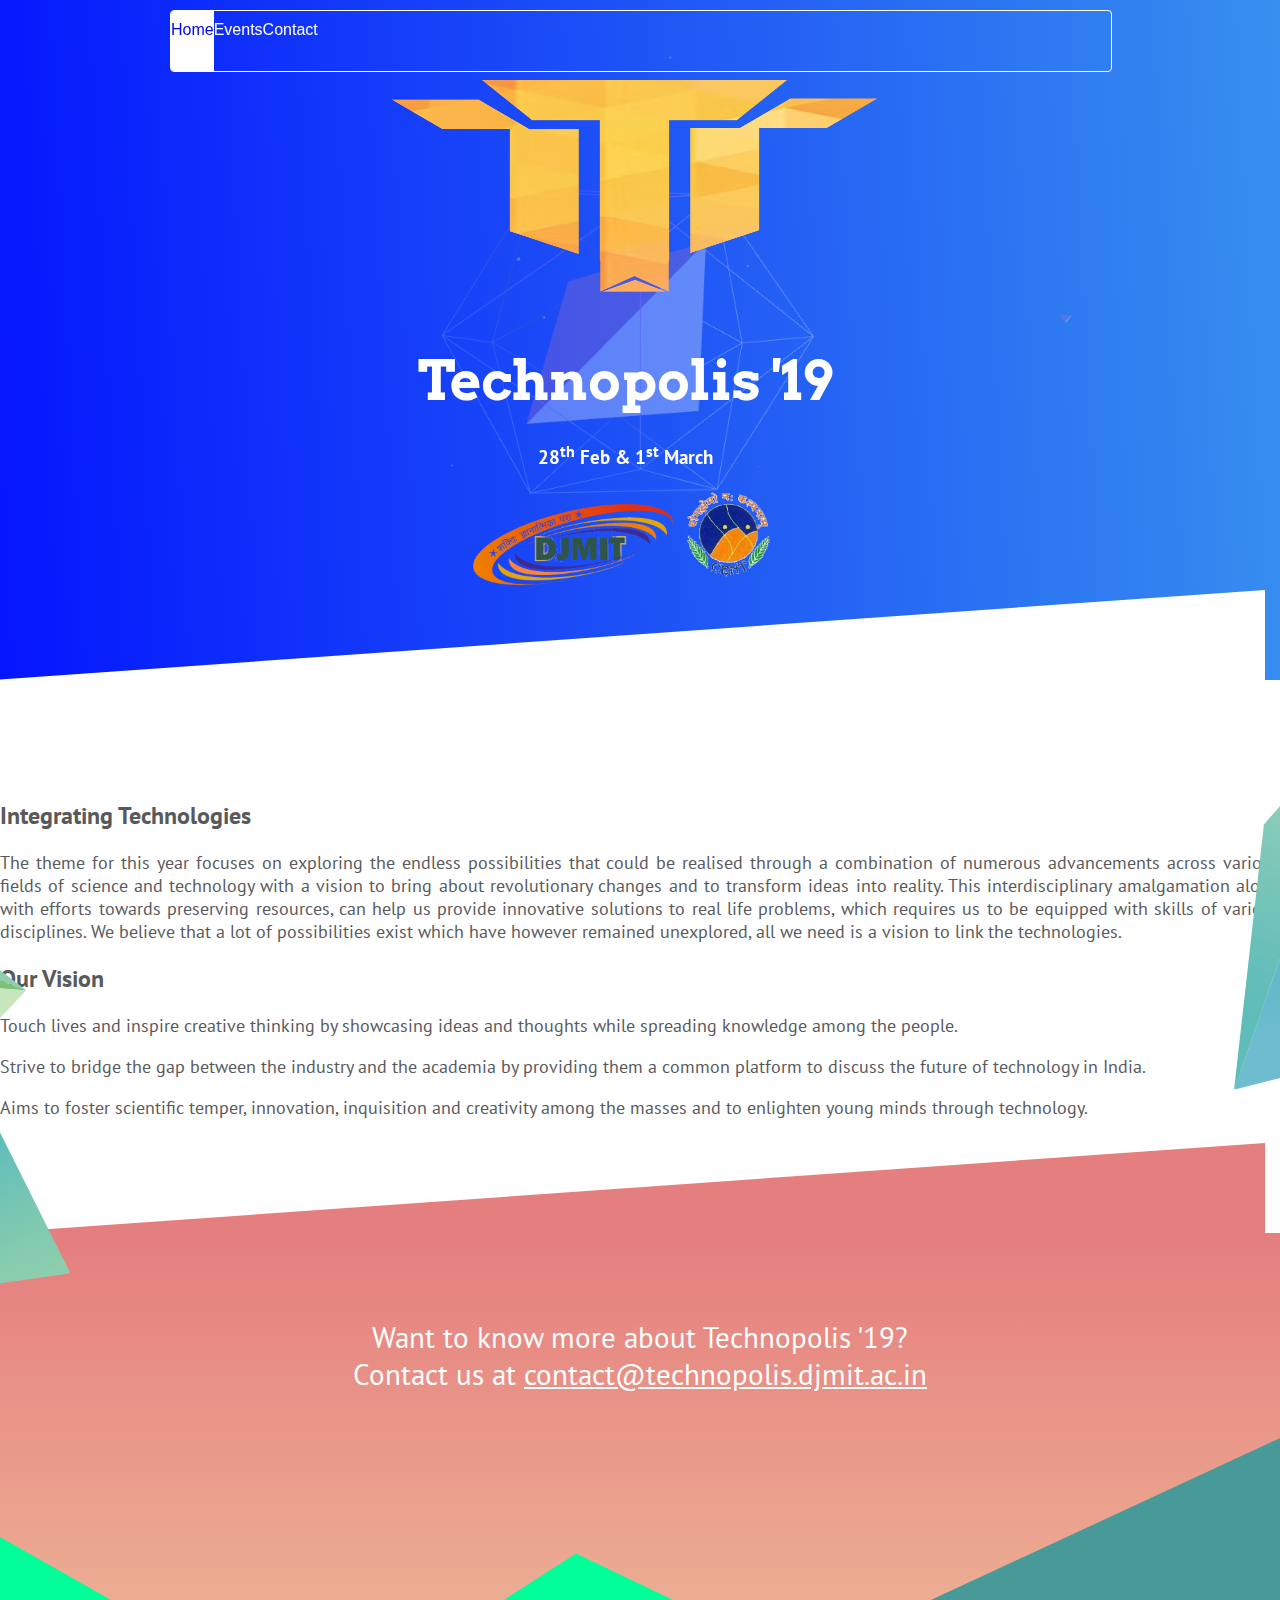
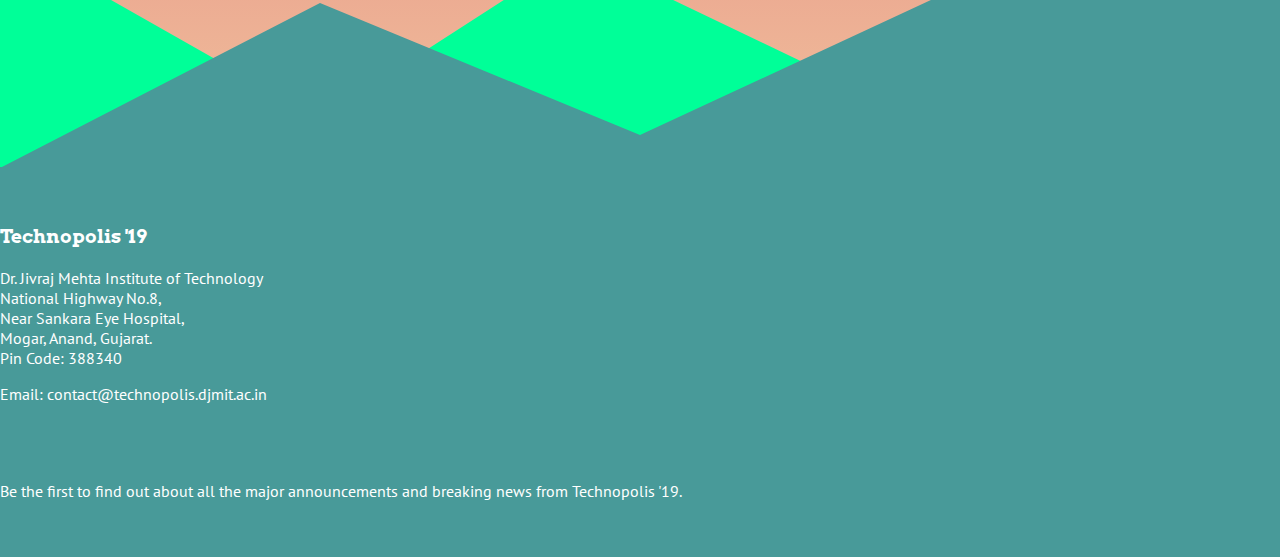
<file: index.html>
<html>
<head>
    <meta charset="UTF-8">
    <meta name="viewport" content="width=device-width,initial-scale=1.0,minimum-scale=1.0,maximum-scale=1.0">

    <meta name="author" content="Saurabh Panja">

    <!--SEO-->
    <meta name="description" value="TECHNOPOLIS'19 is a kick start to uplift the technical environment in the journey of DJMIT; an annual technical fiesta of the institute.">
    <meta property="og:title" content="Technopolis 2018 | Dr. Jivraj Mehta Institute of Technology">
    <meta property="og:description" content="TECHNOPOLIS'19 is a kick start to uplift the technical environment in the journey of DJMIT; an annual technical fiesta of the institute.">
    <meta property="og:type" content="website" />
    <meta property="og:url" content="https://affectionate-jang-11d088.netlify.com/" />
    <meta property="og:image" content="https://affectionate-jang-11d088.netlify.com/logo.png" />

    <title>Technopolis '19</title>
    <link href="https://fonts.googleapis.com/css?family=Arvo" rel="stylesheet">
    <link rel="stylesheet" href="https://stackpath.bootstrapcdn.com/bootstrap/4.1.0/css/bootstrap.min.css"
          integrity="sha384-9gVQ4dYFwwWSjIDZnLEWnxCjeSWFphJiwGPXr1jddIhOegiu1FwO5qRGvFXOdJZ4" crossorigin="anonymous">
    <link rel="stylesheet" href="https://use.fontawesome.com/releases/v5.0.12/css/all.css"
          integrity="sha384-G0fIWCsCzJIMAVNQPfjH08cyYaUtMwjJwqiRKxxE/rx96Uroj1BtIQ6MLJuheaO9" crossorigin="anonymous">
    <link href="https://fonts.googleapis.com/css?family=PT+Sans|Francois+One|Heebo:900|Muli|Open+Sans:600"
          rel="stylesheet">
    <link href="https://fonts.googleapis.com/css?family=Arvo|Orbitron|Share+Tech+Mono" rel="stylesheet">
    <link rel="stylesheet" href="css/owl.carousel.min.css">
    <link rel="stylesheet" href="css/owl.theme.default.min.css">
    <link href="style.css" type="text/css" rel="stylesheet">
     <link rel="icon" type="image/png" sizes="32x32" href="/img/t-logo.png">

<script>
  window.dataLayer = window.dataLayer || [];
  function gtag(){dataLayer.push(arguments);}
  gtag('js', new Date());

  gtag('config', 'UA-121783734-1');
</script>
    <style>
        @media screen and (min-width:961px) {
            .mobvisible {
                display: none;
            }
        }
    </style>
</head>
<body>
<div class="site-container">
    <div class="graphic-wrapper left-graphic-wrapper">
        <div class="left-graphic graphic" id="lg"></div>
    </div>
    <div class="graphic-wrapper right-graphic-wrapper">
        <div class="right-graphic graphic" id="rg"></div>
    </div>
    <div class="wrapper" id="navwrap">
        <div class="aml"><a href="/" class="text-white">Technopolis '19</a></div>
        <a href="javascript:void(0);" class="icon text-white" onclick="spawnLinks()" style="padding-top: 8px;">&#9776;</a>
        <nav>
            <ul class="navb" id="navb">
                <li class="active col" style="min-height: 40px"><a href="/"> Home</a></li>
                <li class="col" style="min-height: 40px"><a href="/events.html"> Events</a></li>
                <li class="col" style="min-height: 40px"><a href="/contact.html"> Contact</a></li>
            </ul>
        </nav>
    </div>
    <div class="content">
        <div class="site-header" style="position: relative; width: 100%">
            <div id="header-featured-image-main">
                <div class="container-fluid">
                    <div class="header-content-wrapper">
                        <div class="backgrounds" id="bg" style="float: left">
                            <div id="canvas__three" class="hideOnLoad" style="opacity: 0.3;"></div>
                        </div>
                        <div class="header-content-inner">
                            <div class="container">
                                <div class="row justify-content-md-center">
                                    <div class="text-white col-sm-12 col-md-10 col-xl-9">
                                        <img src="img/Logo1.png" width=100% height=250>
                                        <h1 style="padding-bottom: 0; font-family: 'Arvo',serif;">Technopolis '19</h1>
                                        <h3 style="padding-bottom: 0">28<sup>th</sup> Feb & 1<sup>st</sup> March</h3>
                                        <img src="/img/djmitLogo.png" alt="DJMIT LOGO" width="200">
                                        <img src="/img/cent.gif" alt="CENT Logo" width="100">
                                    </div>
                                </div>
                            </div>
                        </div>
                    </div>

                </div>

            </div>

        </div>
        <div class="container-fluid" id="pg-content" style="position: relative;background: #fff">
            <svg xmlns="http://www.w3.org/2000/svg" viewBox="0 0 100 100" class="svg-section-top white-svg"
                 preserveAspectRatio="none" style="z-index: 1">
                <polygon points="0,100 100,0 100,100"></polygon>
            </svg>
            <div class="container" style="padding-bottom: 6em">
                <div class="row content-added">

                    <div class="col-lg-6 text-center ">
                        <h2><a style="color: inherit; text-decoration: none;cursor: default" href="tktktkq/vsknhgvdfbknaefdfknadgk/titanic.jpg.png">
                                Integrating Technologies</a>
                        </h2>
                        <p style="text-align: justify">
                            The theme for this year focuses on exploring the endless possibilities that could be
                            realised
                            through a combination of numerous advancements across various fields of science and
                            technology
                            with a vision to bring about revolutionary changes and to transform ideas into reality. This
                            interdisciplinary amalgamation along with efforts towards preserving resources, can help us
                            provide innovative solutions to real life problems, which requires us to be equipped with
                            skills
                            of various disciplines. We believe that a lot of possibilities exist which have however
                            remained
                            unexplored, all we need is a vision to link the technologies.
                        </p>
                    </div>
                    <div class="col-lg-6 col-md-offset-2 text-center">
                        <h2>
                            Our Vision
                        </h2>
                        <ul style="padding-left: 0">
                            <li>
                                <p style="text-align: justify">
                                    Touch lives and inspire creative thinking by showcasing ideas and thoughts while
                                    spreading knowledge among the people.
                                </p>
                            </li>
                            <li>
                                <p style="text-align: justify">
                                    Strive to bridge the gap between the industry and the academia by providing them a
                                    common platform to discuss the future of technology in India.
                                </p>
                            </li>
                            <li>
                                <p style="text-align: justify">
                                    Aims to foster scientific temper, innovation, inquisition and creativity among the
                                    masses and to enlighten young minds through technology.
                                </p>
                            </li>
                        </ul>
                    </div>
                </div>
            </div>
        </div>

        <div class="container-fluid content-section-wrapper"
             style="position: relative;background: linear-gradient(to bottom, #e57e7e 0%, #f0c39d 100%);">
            <svg xmlns="http://www.w3.org/2000/svg" viewBox="0 0 100 100" class="svg-section-top orange-svg"
                 preserveAspectRatio="none">
                <polygon points="0,100 100,0 100,100"></polygon>
            </svg>
            <div class="content-section-inner">
                <center>
                    <h1 class="display-2"><i class="text-white fab fa-connectdevelop"></i></h1>
                </center>
                <center>
                    <p class="text-white" style="font-size:1.8em">
                        Want to know more about Technopolis '19?<br> Contact us at <a
                                href="mailto:contact@technopolis.djmit.ac.in" class="text-white"> contact@technopolis.djmit.ac.in</a>
                    </p>
                </center>
            </div>
        </div>
        <footer class="site-footer">
            <section id="footer-section">
                <svg xmlns="http://www.w3.org/2000/svg" viewBox="0 0 100 100" class="svg-section-foot foot-svg-2"
                     preserveAspectRatio="none">
                    <polygon points="0,100 0,30 25,85 45,35 80,100"></polygon>
                </svg>
                <svg xmlns="http://www.w3.org/2000/svg" viewBox="0 0 100 100" class="svg-section-foot foot-svg-1"
                     preserveAspectRatio="none">
                    <polygon points="0,100 25,50 50,90 100,0 100,100"></polygon>
                </svg>
                <div class="container">
                    <div class="row justify-content-md-center">
                        <div class="col-md-10">
                            <div class="row">
                                <div class="col-lg-8 order-1 order-lg-0 text-white">
                                    <div class="row justify-content-md-center justify-content-lg-start">
                                        <div class="col-md-6 col-lg-8">
                                            <h3 class="text-center"
                                                style="font-family: 'Arvo', serif; font-weight: 700;">
                                                Technopolis '19</h3>
                                            <div class="info mx-auto justify-content-md-center">
                                                <div class="container text-center">
                                                    <p>
                                                        Dr. Jivraj Mehta Institute of Technology
                                                        <br>
                                                        National Highway No.8,
                                                        <br>
                                                        Near Sankara Eye Hospital,
                                                        <br>
                                                        Mogar, Anand, Gujarat.
                                                        <br>
                                                        <bold>Pin Code: 388340</bold>
                                                    </p>
                                                    <p>
                                                        <i class="fas fa-envelope"></i> Email: contact@technopolis.djmit.ac.in
                                                    </p>
                                                </div>
                                            </div>
                                        </div>
                                    </div>
                                </div>
                                <div class="col-lg-4 order-0 order-lg-1">
                                    <div class="row">
                                        <div class="col-12 order-1 order-lg-0 ">
                                            <ul class="social-media">
                                                <li>
                                                    <a href="https://www.facebook.com/DjmitTechnopolis/" target="_blank">
                                                        <i class="fab fa-facebook-f"></i>
                                                    </a>
                                                </li>
                                                <li>
                                                    <a href="/">
                                                        <i class="fab fa-twitter"></i>
                                                    </a>
                                                </li>
                                                <li>
                                                    <a href="/">
                                                        <i class="fab fa-linkedin-in"></i>
                                                    </a>
                                                </li>
                                                <li>
                                                    <a href="https://www.instagram.com/djmittechnopolis" target="_blank">
                                                        <i class="fab fa-instagram"></i>
                                                    </a>
                                                </li>
                                            </ul>
                                        </div>
                                        <div class="col-12 order-0 order-lg-1 ">
                                            <div class="newsletter">
                                                <!-- <h4>SUBSCRIBE FOR UPDATES</h4> -->
                                                <p>Be the first to find out about all the major announcements and
                                                    breaking
                                                    news from Technopolis '19.</p>
                                            </div>
                                        </div>
                                    </div>
                                </div>
                            </div>
                        </div>
                    </div>
                </div>
            </section>
        </footer>
    </div>
</div>
<script src="https://ajax.googleapis.com/ajax/libs/jquery/3.3.1/jquery.min.js"></script>
<script src="https://cdnjs.cloudflare.com/ajax/libs/popper.js/1.14.0/umd/popper.min.js"
        integrity="sha384-cs/chFZiN24E4KMATLdqdvsezGxaGsi4hLGOzlXwp5UZB1LY//20VyM2taTB4QvJ"
        crossorigin="anonymous"></script>
<script src="https://stackpath.bootstrapcdn.com/bootstrap/4.1.0/js/bootstrap.min.js"
        integrity="sha384-uefMccjFJAIv6A+rW+L4AHf99KvxDjWSu1z9VI8SKNVmz4sk7buKt/6v9KI65qnm"
        crossorigin="anonymous"></script>
<script src="scripts.js"></script>
<script src="vendors.js"></script>
<script src="js/owl.carousel.min.js"></script>
<script>
    $(document).ready(function () {
        // Transition effect for navbar
        $(window).scroll(function () {
            $('.owl-carousel').owlCarousel({
                loop: true,
                smartSpeed: 450,
                navText: ["<div class=\"arrow-left\"><i class=\"arrow left\"></i></div>", "<div class=\"arrow-right\"><i class=\"arrow right\"></i></div>"],
                responsiveClass: true,
                responsive: {
                    0: {
                        items: 1,
                        margin: 50,
                        nav: true,
                        dots: false,
                    },
                    768: {
                        items: 2,
                        margin: 10,
                        nav: true,
                        dots: false,
                    },
                    1000: {
                        items: 3,
                        margin: 25,
                        nav: true,
                        dots: false,
                    }
                }
            });
        });
    });
</script>
<script async src="https://platform.twitter.com/widgets.js" charset="utf-8"></script>
<script async src="essentials.js"></script>
</body>
</html>
</file>
<file: style.css>
html, body {
    width: 100%;
    margin: 0;
    font-family: 'PT Sans', sans-serif;
    color: #58595b;
}

.site-container {
    overflow-x: hidden;
    position: relative;
}

#bgholder {
    background: linear-gradient(87deg, #000cff, #66ffe1, #0044ff);
    background-size: 400% 400%;
    width: 100%;
    height: 100vh;
    -webkit-animation: bganimation 12s ease infinite;
    -moz-animation: bganimation 12s ease infinite;
    -o-animation: bganimation 12s ease infinite;
    animation: bganimation 12s ease infinite;
}

@-webkit-keyframes bganimation {
    0% {
        background-position: 0 53%
    }
    50% {
        background-position: 100% 48%
    }
    100% {
        background-position: 0 53%
    }
}

@-moz-keyframes bganimation {
    0% {
        background-position: 0 53%
    }
    50% {
        background-position: 100% 48%
    }
    100% {
        background-position: 0 53%
    }
}

@-o-keyframes bganimation {
    0% {
        background-position: 0 53%
    }
    50% {
        background-position: 100% 48%
    }
    100% {
        background-position: 0 53%
    }
}

@keyframes bganimation {
    0% {
        background-position: 0 53%
    }
    50% {
        background-position: 100% 48%
    }
    100% {
        background-position: 0 53%
    }
}

.content {
    padding-top: 0;
}

svg.svg-section-top {
    background-color: transparent;
    position: absolute;
    top: -7vw;
    bottom: 0;
    width: 100%;
    height: calc(7vw + 1px);
    margin-left: -15px;
    margin-right: -15px;
}

.wrapper {
    position: fixed;
    width: 940px;
    margin-top: 10px;
    left: 50%;
    margin-left: -470px;
    z-index: 1000;
}

nav {
    width: 100%;
    background-color: transparent;
}

nav ul li {
    /*display: inline-block;
    list-style: none;
    width: 150px;*/
    text-align: center;
    font-family: Helvetica, sans-serif;
    /*border: 1px dashed rgba(255, 255, 255, 0);*/
    color: #fff;
    padding: 10px 0 10px 0;
    /*margin: -1px -5px -1px -1px;*/
    cursor: pointer;
    transition: all .2s;
}

nav ul li:hover {
    background: rgba(255, 255, 255, .1);
}

nav ul {
    border: 1px solid #fff;
    border-radius: 4px;
    position: absolute;
    width: 100%;
    padding: 0;
    z-index: 100;
    background: rgba(0, 0, 0, 0);
    overflow: hidden;
    display: flex;
    float: right;
    flex-direction: row;
    text-decoration: none;
    list-style-type: none;
    margin: 0;
    transition: background-color 1s ease 0s, border-bottom-color 1s ease 0s, border-top-color 1s ease 0s, border-left-color 1s ease 0s, border-right-color 1s ease 0s;
}

.wrapper div {
    display: none;
}

.wrapper ul li a {
    text-decoration: none;
    color: white;
}

.wrapper a.icon {
    display: none;
}

@media screen and (max-width: 960px) {
    .wrapper {
        position: fixed;
        left: 0;
        padding-bottom: 10px;
        overflow: hidden;
        margin: 5px;
        border-radius: 6px;
        width: calc(100% - 10px);
        background: rgba(0, 0, 0, 0.1);
        transition: background-color 0.6s ease;
    }

    nav ul {
        border: none;
        border-radius: 0;
        position: relative;
        width: 100%;
        padding: 0;
        z-index: 100;
        background: rgba(0, 0, 0, 0);
        overflow: hidden;
        display: flex;
        float: right;
        flex-direction: column;
        text-decoration: none;
        list-style-type: none;
        margin: 0;
        max-height: 0;
        transition: max-height 0.6s ease-out;
    }

    nav ul li {
        text-align: center;
        font-family: Helvetica, sans-serif;
        color: #fff;
        font-size: 20px;
        cursor: pointer;
        transition: all .2s;
        float: none;
        width: 100%;
        display: flex;
        padding: 0;
        align-content: center;
    }

    nav ul.uncollapsed {
        max-height: 450px;
    }

    .wrapper div {
        display: inline-block;
        padding-top: 8px;
        padding-left: 20px;
        font-family: Arvo, serif;
        font-size: calc(1.2em) !important;
        margin-top: 0;
    }

    .wrapper.uncollapsed {
        background-color: rgba(0, 0, 0, 0.5);
    }

    .wrapper a.icon {
        float: right;
        padding-right: 20px;
        display: inline-block;
    }

    .wrapper.solid {
        background-color: #000;
        transition: background-color 1s ease 0s, border-bottom-color 1s ease 0s, border-top-color 1s ease 0s, border-left-color 1s ease 0s, border-right-color 1s ease 0s;
        border-color: #000000;
    }
}

.navb.solid {
    background-color: #000;
    transition: background-color 1s ease 0s, border-bottom-color 1s ease 0s, border-top-color 1s ease 0s, border-left-color 1s ease 0s, border-right-color 1s ease 0s, max-height 0.6s ease-out;
    border-color: #000000;
}

.active {
    background: rgba(255, 255, 255, 1);
    color: #0000ff;
}

.wrapper ul li a {
    margin: auto;
}

.wrapper ul li.active a {
    color: #0000ff;
}

.voilet-svg {
    fill: #b465da;
}

.darkblue-svg {
    fill: #2577b0;
}

.backgrounds {
    position: absolute;
    z-index: 0;
    max-width: 100%;
    height: 100vh;
    transition: height 0.66s ease-out;
}

.heading {
    /*
        float:right;
        margin-top: 20%;
        margin-right: 20%;
    */
    font-size: 4em;
    /*    margin-left: 45%;*/
    font-family: 'Arvo', serif;
}

.aml-theme {
    font-size: 2.6em;
}

.mascot {
    width: 80%;
    max-width: 260px;
}

@media screen and (min-width: 601px) and (max-width: 991px) {
    .mascot {
        width: 40%;
    }
}

@media screen and (max-width: 600px) {
    .heading {
        font-size: 3em;
    }

    .mascot {
        width: 45%;
    }

    .aml-theme {
        font-size: 2em;
    }
}

.overlay {
    width: 100%;
    height: 100vh;
    position: absolute;
    top: 0;
    left: 0;
    right: 0;
    bottom: 0;
}

.overlay.gradient {
    background: #310089;
    background: -moz-linear-gradient(-45deg, #310089 0, #5b007c 100%);
    background: -webkit-linear-gradient(-45deg, #310089 0, #5b007c 100%);
    background: linear-gradient(135deg, #310089 0, #5b007c 100%);
    filter: progid:DXImageTransform.Microsoft.gradient(startColorstr='#310089', endColorstr='#5b007c', GradientType=1);
    opacity: .4;
    z-index: 99;
}

#canvas__three {
    height: 100vh;
    width: 100%;
    z-index: 0;
    opacity: 1;
    padding: 0;
    transform: scale(.8);
    -webkit-transform: scale(.8);
    transition: all 2.8s cubic-bezier(.19, 1, .22, .95) .1s;
    -webkit-transition: all 2.8s cubic-bezier(.19, 1, .22, .95) .1s
}

.start #canvas__three {
    opacity: .5;
    transform: scale(1);
    -webkit-transform: scale(1)
}

.appear #canvas__three {
    opacity: .4;
    filter: blur(0);
    -webkit-filter: blur(0);
    transform: scale(.85);
    -webkit-transform: scale(.85)
}

.container-fluid-new {
    padding-top: 70px;
}

.centering {
    float: none;
    margin: 0 auto;
}

.arrow-left {
    position: absolute;
    z-index: 1;
    left: 50%;
    top: 50%;
    display: inline-block;
    transform: translate(-50%, -50%);
}

.arrow-left i {
    border: solid #fff;
    display: inline-block;
    padding: 16px;
    border-width: 0 0 5px 5px;
}

.arrow-left .left {
    transform: rotate(45deg);
    -webkit-transform: rotate(45deg);
}

.arrow-right {
    position: absolute;
    z-index: 1;
    left: 50%;
    top: 50%;
    display: inline-block;
    transform: translate(-50%, -50%);
}

.arrow-right i {
    border: solid #fff;
    margin: 20px;
    display: block;
    padding: 16px;
    border-width: 5px 5px 0 0;
}

.arrow-left i:hover {
    border: solid #0ea432;
    border-width: 0 0 5px 5px;
}

.arrow-right i:hover {
    border: solid #0ea432;
    border-width: 5px 5px 0 0;
}

.arrow-right .right {
    transform: rotate(45deg);
    -webkit-transform: rotate(45deg);
}

.owl-item {
    background: transparent;
    color: white;
}

.owl-prev {
    width: 70px;
    height: 100px;
    position: absolute;
    top: 40%;
    left: -10px;
    display: block !IMPORTANT;
    border: 0 solid black;
}

.owl-next {
    width: 70px;
    height: 100px;
    position: absolute;
    top: 40%;
    right: -10px;
    display: block !IMPORTANT;
    border: 0 solid black;
}

.owl-prev:focus {
    outline: none;
}

.owl-next:focus {
    outline: none;
}

.owl-theme .owl-nav [class*=owl-]:hover {
    background: transparent;
    text-decoration: none;
}

@media screen and (min-width: 768px) {
    .owl-prev {
        left: -65px;
    }

    .owl-next {
        right: -65px;
    }
}

@media screen and (min-width: 1200px) {
    .owl-prev {
        left: -85px;
    }

    .owl-next {
        right: -85px;
    }
}

.single-person {
    margin: 0;
    padding: 20px 0;
}

.owl-carousel .single-person {
    margin: 0 45px;
}

@media screen and (min-width: 768px) {
    .owl-carousel .single-person {
        margin: 0 10px;
    }
}

@media screen and (max-width: 768px) {
    .owl-item .single-person {
        padding: 0 20px;
    }
}

.darkblue-svg {
    fill: #2577b0;
}

.light-svg {
    fill: #fbc8d4;
}

.white-svg {
    fill: #FFFFFF;
}

.green-svg {
    fill: #2b8e97;
}

.orange-svg {
    fill: #e57e7e;
}

.foot-svg-1 {
    fill: #489a99;
    z-index: -1;
}

.foot-svg-2 {
    fill: #00ff98;
    z-index: -1;
}

.single-person p {
    text-align: center;
    font-size: 1em;
}

.single-person .job-title {
    font-size: 0.9em;
}

.single-person .company {
    font-weight: 700;
    display: block;
}

.single-person h3 {
    font-size: 1.333em;
    text-align: center;
    margin-top: 15px;
    font-weight: 700;
    margin-bottom: 0;
}

.single-person a {
    text-decoration: none !important;
    outline: 0;
}

.single-listing p {
    text-align: left;
}

#float {
    float: left;
}

.bttn {
    /*  flex: 1 1;*/
    /*
        height: 50px;
        width: 150px;
    */
    margin-top: 25;
    margin-bottom: 25;
    margin-left: 60;
    margin-right: 60;
    padding-left: 20px;
    padding-right: 20px;
    padding-bottom: 20px;
    padding-top: 10px;
    text-align: center;
    text-transform: uppercase;
    transition: 0.5s;
    /*  background-size: 200% auto;*/
    color: white;
    /* text-shadow: 0px 0px 10px rgba(0,0,0,0.2);*/
    box-shadow: none !important;
    border-radius: 10px;

}

.bttn:hover {
    background-position: right center;
    cursor: pointer;
}

.btn-1 {

    background-image: linear-gradient(to right, #928DAB, #1F1C2C); /* W3C, IE 10+/ Edge, Firefox 16+, Chrome 26+, Opera 12+, Safari 7+ */

}

.btn-2 {
    background-image: linear-gradient(to right, #ff6e7f 0%, #bfe9ff 51%, #ff6e7f 100%)
}

.btn-3 {
    background-image: linear-gradient(to right, #84fab0 0%, #8fd3f4 51%, #84fab0 100%);
}

.btn-4 {
    background-image: linear-gradient(to right, #B3FFAB 0%, #12FFF7 51%, #B3FFAB 100%);
}

.btn-5 {
    background-image: linear-gradient(to right, #f857a6 0%, #ff5858 51%, #f857a6 100%)
}

.btn-6 {
    background-image: linear-gradient(to right, #b465da 0%, #cf6cc9 33%, #ee609c 66%, #ee609c 100%);

}

.btn-7 {
    background-image: linear-gradient(45deg, #33ce57, #26bad2);
    background-size: 200% 200%;
}

.vertical-align > [class^="col-"],
.vertical-align > [class*=" col-"] {
    display: flex;
    align-items: center;
}

.border-between > [class*='col-']:before {
    background: #e3e3e3;
    bottom: 0;

    content: " ";
    left: 0;
    position: absolute;
    width: 2px;
    top: 0;
}

.border-between > [class*='col-']:first-child:before {
    display: none;
}

/*footer-section*/
.site-footer {
    position: relative;
    z-index: 2;
    overflow: visible;
}

.site-footer #footer-section {
    /*padding: 100px 0 20px;*/
    background-color: #489a99;
    /*margin-top: 100px;*/
    margin-top: 0;
    padding-bottom: 40px;
    padding-top: 40px;
}

@media (min-width: 768px) {
    .site-footer #footer-section {
        /*position: relative;
        background-color: transparent;
        background-image: url(../img/footer-bg.png);
        background-repeat: no-repeat;*/
        margin-top: 200px;
        /*padding-bottom: 10px;*/
        /*background-size: cover;
        background-position: right;*/
    }
}

@media (min-width: 992px) {
    .site-footer #footer-section {
        margin-top: 268px;
        /*padding-bottom: 10px;*/
    }
}

@media (min-width: 1200px) {
    .site-footer #footer-section {
        margin-top: 295px;
        /*padding-bottom: 10px;*/
    }
}

/*border-line*/
.border-between > [class*='col-']:before {
    background: #e3e3e3;
    bottom: 0;
    content: " ";
    left: 0;
    position: absolute;
    width: 1px;
    top: 0;
}

.border-between > [class*='col-']:first-child:before {
    display: none;
}

.footer-social {
    padding-top: 15px;
    padding-right: 10px;
    font-size: 1.5em;
}

.footer-social a {
    color: white;
    padding: 10px;
}

.footer-social a:hover {
    text-decoration: none;
}

#header-featured-image-main {
    position: relative;
    z-index: 1;
    display: block;
    overflow: hidden;
    height: 550px;
    background: linear-gradient(87deg, #000cff, #66ffe1, #0044ff);
    background-size: 400% 400%;
    width: 100%;
    -webkit-animation: bganimation 12s ease infinite;
    -moz-animation: bganimation 12s ease infinite;
    -o-animation: bganimation 12s ease infinite;
    animation: bganimation 12s ease infinite;
}

#header-featured-image {
    position: relative;
    z-index: 1;
    display: block;
    overflow: hidden;
    height: 550px;
background: linear-gradient(234deg, #3bc600, #00d77d, #91c400);
background-size: 600% 600%;
    -webkit-animation: bg-events-animation 13s ease infinite;
    -moz-animation: bg-events-animation 13s ease infinite;
    -o-animation: bg-events-animation 13s ease infinite;
    animation: bg-events-animation 13s ease infinite;
}

#header-featured-image-eve {
    position: relative;
    z-index: 1;
    display: block;
    overflow: hidden;
    height: 550px;
    background-image: linear-gradient(to right, #ee609c, #b465da, #cf6cc9, #ee609c, #ee609c);
    background-size: 400% 400%;
    -webkit-animation: bg-events-animation 12s ease infinite;
    -moz-animation: bg-events-animation 12s ease infinite;
    -o-animation: bg-events-animation 12s ease infinite;
    animation: bg-events-animation 12s ease infinite;
}

@-webkit-keyframes bg-events-animation-spons {
    0% {
        background-position: 0% 68%
    }
    50% {
        background-position: 100% 33%
    }
    100% {
        background-position: 0% 68%
    }
}

@-moz-keyframes bg-events-animation-spons {
    0% {
        background-position: 0 68%
    }
    50% {
        background-position: 100% 33%
    }
    100% {
        background-position: 0 68%
    }
}

@-o-keyframes bg-events-animation-spons {
    0% {
        background-position: 0 68%
    }
    50% {
        background-position: 100% 33%
    }
    100% {
        background-position: 0 68%
    }
}

@keyframes bg-events-animation-spons {
    0% {
        background-position: 0 68%
    }
    50% {
        background-position: 100% 33%
    }
    100% {
        background-position: 0 68%
    }
}

#header-featured-image-spons {
    position: relative;
    z-index: 1;
    display: block;
    overflow: hidden;
    height: 550px;
    background: rgb(255, 235, 0);
    background: linear-gradient(90deg, rgba(255, 235, 0, 1) 0%, rgba(255, 75, 69, 1) 25%, rgba(255, 0, 102, 1) 50%, rgba(255, 75, 69, 1) 75%, rgba(255, 235, 0, 1) 100%);
    background-size: 400% 400%;
    -webkit-animation: bg-events-animation-spons 12s ease infinite;
    -moz-animation: bg-events-animation-spons 12s ease infinite;
    -o-animation: bg-events-animation-spons 12s ease infinite;
    animation: bg-events-animation-spons 12s ease infinite;
}

@-webkit-keyframes bg-events-animation {
    0% {
        background-position: 0% 68%
    }
    50% {
        background-position: 100% 33%
    }
    100% {
        background-position: 0% 68%
    }
}

@-moz-keyframes bg-events-animation {
    0% {
        background-position: 0 68%
    }
    50% {
        background-position: 100% 33%
    }
    100% {
        background-position: 0 68%
    }
}

@-o-keyframes bg-events-animation {
    0% {
        background-position: 0 68%
    }
    50% {
        background-position: 100% 33%
    }
    100% {
        background-position: 0 68%
    }
}

@keyframes bg-events-animation {
    0% {
        background-position: 0 68%
    }
    50% {
        background-position: 100% 33%
    }
    100% {
        background-position: 0 68%
    }
}

@media screen and (min-width: 0) {
    #header-featured-image {
        height: 550px;
    }
}

@media screen and (min-width: 576px) {
    #header-featured-image {
        height: 600px;
    }
}

@media screen and (min-width: 768px) {
    #header-featured-image {
        height: 640px;
    }
}

@media screen and (min-width: 992px) {
    #header-featured-image {
        height: 680px;
    }
}

@media screen and (min-width: 0) {
    #header-featured-image-eve {
        height: 550px;
    }
}

@media screen and (min-width: 576px) {
    #header-featured-image-eve {
        height: 600px;
    }
}

@media screen and (min-width: 768px) {
    #header-featured-image-eve {
        height: 640px;
    }
}

@media screen and (min-width: 992px) {
    #header-featured-image-eve {
        height: 680px;
    }
}

@media screen and (min-width: 0) {
    #header-featured-image-main {
        height: 550px;
    }
}

@media screen and (min-width: 576px) {
    #header-featured-image-main {
        height: 600px;
    }
}

@media screen and (min-width: 768px) {
    #header-featured-image-main {
        height: 640px;
    }
}

@media screen and (min-width: 992px) {
    #header-featured-image-main {
        height: 680px;
    }
}

@media screen and (min-width: 0) {
    #header-featured-image-spons {
        height: 550px;
    }
}

@media screen and (min-width: 576px) {
    #header-featured-image-spons {
        height: 600px;
    }
}

@media screen and (min-width: 768px) {
    #header-featured-image-spons {
        height: 640px;
    }
}

@media screen and (min-width: 992px) {
    #header-featured-image-spons {
        height: 680px;
    }
}

#header-featured-image-exhi {
    position: relative;
    z-index: 1;
    display: block;
    overflow: hidden;
    height: 550px;
    background: linear-gradient(45deg, rgb(21, 15, 155) 0%,rgb(21, 15, 92) 100%);
    /*background: radial-gradient(circle, rgba(63, 251, 246, 1) 0%, rgba(133, 226, 241, 1) 25%, rgba(203, 169, 203, 1) 50%, rgba(252, 70, 116, 1) 100%);*/
    background-size: 400% 400%;
    -webkit-animation: bg-events-animation-xi 12s ease infinite;
    -moz-animation: bg-events-animation-xi 12s ease infinite;
    -o-animation: bg-events-animation-xi 12s ease infinite;
    animation: bg-events-animation-xi 12s ease infinite;
}

@-webkit-keyframes bg-events-animation-xi {
    0% {
        background-position: 0% 68%
    }
    50% {
        background-position: 100% 33%
    }
    100% {
        background-position: 0% 68%
    }
}

@-moz-keyframes bg-events-animation-xi {
    0% {
        background-position: 0 68%
    }
    50% {
        background-position: 100% 33%
    }
    100% {
        background-position: 0 68%
    }
}

@-o-keyframes bg-events-animation-xi {
    0% {
        background-position: 0 68%
    }
    50% {
        background-position: 100% 33%
    }
    100% {
        background-position: 0 68%
    }
}

@keyframes bg-events-animation-xi {
    0% {
        background-position: 0 68%
    }
    50% {
        background-position: 100% 33%
    }
    100% {
        background-position: 0 68%
    }
}

@media screen and (min-width: 0) {
    #header-featured-image-exhi {
        height: 550px;
    }
}

@media screen and (min-width: 576px) {
    #header-featured-image-exhi {
        height: 600px;
    }
}

@media screen and (min-width: 768px) {
    #header-featured-image-exhi {
        height: 640px;
    }
}

@media screen and (min-width: 992px) {
    #header-featured-image-exhi {
        height: 680px;
    }
}

#header-featured-image-ca {
    position: relative;
    z-index: 1;
    display: block;
    overflow: hidden;
    height: 550px;
    background: linear-gradient(45deg, rgb(47, 139, 63) 0%, rgb(50, 175, 54) 100%);
    /*background: radial-gradient(circle, rgba(63, 251, 246, 1) 0%, rgba(133, 226, 241, 1) 25%, rgba(203, 169, 203, 1) 50%, rgba(252, 70, 116, 1) 100%);*/
    background-size: 400% 400%;
    -webkit-animation: bg-events-animation-ca 12s ease infinite;
    -moz-animation: bg-events-animation-ca 12s ease infinite;
    -o-animation: bg-events-animation-ca 12s ease infinite;
    animation: bg-events-animation-ca 12s ease infinite;
}

@-webkit-keyframes bg-events-animation-ca {
    0% {
        background-position: 0% 68%
    }
    50% {
        background-position: 100% 33%
    }
    100% {
        background-position: 0% 68%
    }
}

@-moz-keyframes bg-events-animation-ca {
    0% {
        background-position: 0 68%
    }
    50% {
        background-position: 100% 33%
    }
    100% {
        background-position: 0 68%
    }
}

@-o-keyframes bg-events-animation-ca {
    0% {
        background-position: 0 68%
    }
    50% {
        background-position: 100% 33%
    }
    100% {
        background-position: 0 68%
    }
}

@keyframes bg-events-animation-ca {
    0% {
        background-position: 0 68%
    }
    50% {
        background-position: 100% 33%
    }
    100% {
        background-position: 0 68%
    }
}

@media screen and (min-width: 0) {
    #header-featured-image-ca {
        height: 550px;
    }
}

@media screen and (min-width: 576px) {
    #header-featured-image-ca {
        height: 600px;
    }
}

@media screen and (min-width: 768px) {
    #header-featured-image-ca {
        height: 640px;
    }
}

@media screen and (min-width: 992px) {
    #header-featured-image-ca {
        height: 680px;
    }
}

.header-content-wrapper {
    z-index: 4;
    padding: 0;
    position: absolute;
    height: 550px;
    display: flex;
    align-items: center;
    width: 100%;
    margin-left: -15px;
}

@media screen and (min-width: 0) {
    .header-content-wrapper {
        height: 550px;
    }
}

@media screen and (min-width: 576px) {
    .header-content-wrapper {
        height: 600px;
    }
}

@media screen and (min-width: 768px) {
    .header-content-wrapper {
        height: 640px;
    }
}

@media screen and (min-width: 992px) {
    .header-content-wrapper {
        height: 680px;
    }
}

.header-content-inner {
    position: relative;
    width: 100%;
    text-align: center;
}

@media (min-width: 992px) {
    .header-content-inner {
        margin-top: -30px;
    }
}

.banner-bottom-content {
    position: absolute;
    width: 100%;
    bottom: 20px;
}

@media (min-width: 576px) {
    .banner-bottom-content {
        bottom: 30px;
    }
}

@media (min-width: 768px) {
    .banner-bottom-content {
        bottom: 34px;
    }
}

@media (min-width: 992px) {
    .banner-bottom-content {
        bottom: 45px;
    }
}

.down-arrow-wrapper {
    position: relative;
    width: 100%;
    color: #fff;
    margin-top: 15px;
    font-size: 1.125em;
    line-height: 0;
}

@media (min-width: 768px) {
    .down-arrow-wrapper {
        font-size: 1.5em;
    }
}

.down-arrow-wrapper .down-arrow {
    position: relative;
    margin: 0;
    width: 100%;
    text-align: center;
}

.down-arrow-wrapper .down-arrow .down {
    position: relative;
    top: -20px;
    transform: rotate(45deg);
    -webkit-transform: rotate(45deg);
}

.down-arrow-wrapper .down-arrow i {
    border: solid #fff;
    display: inline-block;
    border-width: 0 4px 4px 0;
    padding: 16px;
}

@media (min-width: 576px) {
    .down-arrow-wrapper .down-arrow i {
        padding: 14px;
    }
}

@media (min-width: 768px) {
    .down-arrow-wrapper .down-arrow i {
        padding: 18px;
    }
}

@media (min-width: 992px) {
    .down-arrow-wrapper .down-arrow i {
        padding: 22px;
    }
}

.btn-anchor {
    position: relative;
    color: #fff;
    letter-spacing: 0.05em;
    font-size: 1.125em;
    line-height: 2;
}

@media (min-width: 768px) {
    .btn-anchor {
        font-size: 1.5em;
    }
}

.header-content-wrapper .header-content-inner h1 {
    font-weight: 700;
    margin-bottom: .5em;
    line-height: 1.25;
}

@media screen and (min-width: 992px) {
    h1 {
        font-size: 3.375em;
    }
}
.header h3:nth-of-type(2){
    font-family: 'Orbitron', sans-serif;
}
.content-added p{
    font-size: 18px;
}

center .image {
  opacity: 1;
  display: block;
  width: 100%;
  height: auto;
  transition: .5s ease;
  backface-visibility: hidden;
}

.middle {
  transition: .5s ease;
  opacity: 0;
  position: absolute;
  top: 50%;
  left: 50%;
  transform: translate(-50%, -50%);
  -ms-transform: translate(-50%, -50%);
  text-align: center;
}
.new-container:hover .image {
  opacity: 0.3;
}

.new-container:hover .middle {
  opacity: 1;
}

.img-text {
  background-color: #2577b0;
  color: white;
  font-size: 16px;
  padding: 16px 32px;
  border-radius:4px;
}
.img-text:hover{
    text-decoration:none;
    color:white;
}
.text-white {
    color: white;
}

#pg-content {
    padding-top: 70px;
}

@media (min-width: 992px) {
    #pg-content {
        padding-top: 100px;
    }
}

#header-featured-image-sym {
    position: relative;
    z-index: 1;
    display: block;
    overflow: hidden;
    height: 550px;
 background: rgb(255,45,45);
background: linear-gradient(234deg, rgba(255,45,45,1) 0%, rgba(255,171,45,1) 25%, rgba(255,246,45,1) 50%, rgba(255,171,45,1) 75%, rgba(255,45,45,1) 100%);     background-size: 600% 600%;
    -webkit-animation: bg-events-animation 13s ease infinite;
    -moz-animation: bg-events-animation 13s ease infinite;
    -o-animation: bg-events-animation 13s ease infinite;
    animation: bg-events-animation 13s ease infinite;
}

@media screen and (min-width: 0) {
    #header-featured-image-sym {
        height: 550px;
    }
}

@media screen and (min-width: 576px) {
    #header-featured-image-sym {
        height: 600px;
    }
}

@media screen and (min-width: 768px) {
    #header-featured-image-sym {
        height: 640px;
    }
}

@media screen and (min-width: 992px) {
    #header-featured-image-sym {
        height: 680px;
    }
}
#header-featured-image-contact {
    position: relative;
    z-index: 1;
    display: block;
    overflow: hidden;
    height: 550px;
     background: rgb(144,78,149);
background: linear-gradient(90deg, rgba(144,78,149,1) 0%, rgba(233,100,67,1) 50%, rgba(144,78,149,1) 100%);
    background-size: 400% 400%;
    -webkit-animation: bg-events-animation 13s ease infinite;
    -moz-animation: bg-events-animation 13s ease infinite;
    -o-animation: bg-events-animation 13s ease infinite;
    animation: bg-events-animation 13s ease infinite;
}

@media screen and (min-width: 0) {
    #header-featured-image-contact {
        height: 550px;
    }
}

@media screen and (min-width: 576px) {
    #header-featured-image-contact {
        height: 600px;
    }
}

@media screen and (min-width: 768px) {
    #header-featured-image-contact {
        height: 640px;
    }
}

@media screen and (min-width: 992px) {
    #header-featured-image-contact{
        height: 680px;
    }
}
@import url(https://fonts.googleapis.com/css?family=Raleway:400,200,300,800);
figure.snip {
    font-family: 'Raleway', Arial, sans-serif;
    color: #fff;
    position: relative;
    overflow: hidden;
    margin: 10px auto;
    min-width: 220px;
    max-width: 310px;
    max-height: 220px;
    width: 100%;
    text-align: center;
    box-shadow: 0 4px 8px 0 rgba(0, 0, 0, 0.2), 0 6px 20px 0 rgba(0, 0, 0, 0.19);
}

figure.snip {
    -webkit-box-sizing: border-box;
    box-sizing: border-box;
}

figure.snip img {
    opacity: 1;
    width: 100%;
    -webkit-transition: opacity 0.35s;
    transition: opacity 0.35s;
}

figure.snip figcaption {
    position: absolute;
    bottom: 0;
    left: 0;
    width: 100%;
    height: 100%;
}

figure.snip figcaption > div {
    height: 50%;
    overflow: hidden;
    width: 100%;
    position: relative;
}

figure.snip figcaption::before {
    position: absolute;
    top: 50%;
    right: 50%;
    left: 50%;
    height: 2px;
    content: '';
    opacity: 0;
    background-color: rgba(255, 255, 255, 0);
    -webkit-transition: all 0.4s;
    transition: all 0.4s;
    -webkit-transition-delay: 0.6s;
    transition-delay: 0.6s;
}

figure.snip h2,
figure.snip p {
    margin: 0;
    padding: 30px 35px;
    opacity: 0;
    position: absolute;
    height: 100%;
    width: 100%;
    left: 0;
    -webkit-transition: opacity 0.4s, -webkit-transform 0.4s;
    transition: opacity 0.4s, -webkit-transform 0.4s, -moz-transform 0.4s, -o-transform 0.4s, transform 0.4s;
}

figure.snip h2 {
    display: inline-block;
    word-spacing: -0.1em;
    font-weight: 300;
    text-transform: uppercase;
    bottom: 0;
    background: rgba(0, 0, 0, 0.5);
    -webkit-transform: translate3d(0%, 50%, 0);
    transform: translate3d(0%, 50%, 0);
    -webkit-transition-delay: 0s;
    transition-delay: 0s;
}

figure.snip h2 span {
    font-weight: 800;
}

figure.snip p {
    display: inline-block;

    font-weight: 300;
    top: 0%;
    color: #000;
    background: #fff;
    -webkit-transform: translate3d(0%, -50%, 0);
    transform: translate3d(0%, -50%, 0);
    -webkit-transition-delay: 0s;
    transition-delay: 0s;
}

figure.snip a {
    left: 0;
    right: 0;
    top: 0;
    bottom: 0;
    position: absolute;
    color: #ffffff;
}

figure.snip:hover img {
    opacity: 0.7;
    background: #000000;

}

figure.snip:hover figcaption h2,
figure.snip:hover figcaption p {
    -webkit-transform: translate3d(0%, 0%, 0);
    transform: translate3d(0%, 0%, 0);
    -webkit-transition-delay: 0.3s;
    transition-delay: 0.3s;
}

figure.snip:hover figcaption h2 {
    opacity: 1;
}

figure.snip:hover figcaption p {
    opacity: 1;
}

figure.snip:hover figcaption::before {
    background: #ffffff;
    left: 0px;
    right: 0px;
    opacity: 1;
    -webkit-transition-delay: 0s;
    transition-delay: 0s;
}

.image {
    overflow: hidden;
    margin: 10px auto;
    min-width: 0;
    max-width: 310px;
    max-height: 220px;
    width: 100%;
    box-sizing: border-box;
}

.image img {
    width: 100%;
}

.modal-header {
    font-family: "Bree Serif";
    background-color: #F6F5F5;
    border-radius: 5px;
}

.modal-body {
    font-size: 16px;
}

.svg-wrapper {
    height: 60px;
    transform: translateY(-50%);
    width: 320px;
}

.shape {
    fill: transparent;
    stroke-dasharray: 140 540;
    stroke-dashoffset: -474;
    stroke-width: 8px;
    stroke: #19f6e8;
}

.text {
    color: #fff;
    position: relative;
    top: -48px;
    font-family: "bree serif";
    font-size: 2em;
}

@keyframes draw {
    0% {
        stroke-dasharray: 140 540;
        stroke-dashoffset: -474;
        stroke-width: 8px;
    }
    100% {
        stroke-dasharray: 760;
        stroke-dashoffset: 0;
        stroke-width: 4px;
    }
}

.svg-wrapper:hover .shape {
    -webkit-animation: 0.5s draw linear forwards;
    animation: 0.5s draw linear forwards;
}

.content-section-inner {
    padding: 30px 0 200px;
}

@media (min-width: 576px) {
    .content-section-inner {
        padding: 50px 0 200px;
    }
}

@media (min-width: 768px) {
    .content-section-wrapper .content-section-inner {
        padding-bottom: 480px !important;
        margin-bottom: -410px !important;
    }
}

@media (min-width: 992px) {
    .content-section-wrapper .content-section-inner {
        padding-bottom: 355px !important;
        margin-bottom: -305px !important;
    }
}

ul.social-media {
    display: block;
    list-style-type: none;
    -webkit-margin-start: 0px;
    -webkit-margin-end: 0em;
    -webkit-padding-start: 0px;
    padding-left: 0px;
    -webkit-margin-before: 1em;
    -webkit-margin-after: 1em;
    text-align: center;
    padding: 30px 0;
}

@media (min-width: 992px) {
    ul.social-media {
        -webkit-margin-before: 0em;
        -webkit-margin-after: 1.5em;
        text-align: left;
        padding: 0;
    }
}

ul.social-media li {
    display: inline-block;
    margin-right: 8px;
}

ul.social-media li:first-of-type i {
    padding-left: 0;
}

ul.social-media li i {
    text-align: center;
    padding: 6px;
    background-color: transparent;
    color: #fff;
    transition: all, 400ms;
    font-size: 1.777em;
}

svg.svg-section-foot {
    background-color: transparent;
    position: absolute;
    top: -179px;
    bottom: 0;
    width: 100%;
    height: 180px;
}

@media (min-width: 768px) {
    svg.svg-section-foot {
        top: -249px;
        height: 250px;
    }
}

@media (min-width: 992px) {
    svg.svg-section-foot {
        top: -299px;
        height: 300px;
    }
}

@media (min-width: 1200px) {
    svg.svg-section-foot {
        top: -329px;
        height: 330px;
    }
}

.info-list {
    padding: 0;
    text-decoration: none;
    list-style-type: none;
}

.newsletter h4 {
    margin-bottom: 1em;
    color: #fff;
    text-align: center;
}

@media (min-width: 992px) {
    .newsletter h4 {
        text-align: left;
    }
}

h4 {
    font-size: 1em;
    line-height: 1.25;
    font-weight: 700;
}

@media screen and (min-width: 768px) {
    h4 {
        font-size: 1.125em;
    }
}

.newsletter p {
    color: #fff;
    text-align: center;
}

@media (min-width: 992px) {
    .newsletter p {
        text-align: left;
    }
}

.btn-wrapper {
    margin-top: 15px;
    display: flex;
    flex-wrap: wrap;
    align-content: center;
    justify-content: center;
    z-index: 1;
    position: relative;
}

.newsletter .btn-wrapper {
    justify-content: center;
}

.platinum-svg {
    fill: rgba(194, 194, 194, 1);
}

.gold-svg {
    fill: rgba(209, 180, 100, 1);
}

.silver-svg {
    fill: rgba(209, 209, 209, 1);
}

.text-exhi p {
    font-size: 1.125rem;
    font-family: 'PT Sans', sans-serif;
}

.grey-svg {
    fill: #e2ebf0;
}

.spons-blue-svg {
    fill: #d1e7f5;
}

.right-graphic-wrapper {
    top: 0;
    right: 0;
}

.graphic-wrapper {
    padding-top: 550px;
    overflow: -moz-scrollbars-none;
    overflow: hidden;
    pointer-events: none;
    height: 100%;
    z-index: 2;
    position: absolute;
}

@media screen and (min-width: 0) {
    .graphic-wrapper {
        padding-top: 550px;
    }
}

@media screen and (min-width: 576px) {
    .graphic-wrapper {
        padding-top: 600px;
    }
}

@media screen and (min-width: 768px) {
    .graphic-wrapper {
        padding-top: 640px;
    }
}

@media screen and (min-width: 992px) {
    .graphic-wrapper {
        padding-top: 680px;
    }
}

@media (min-width: 576px) {
    .graphic-wrapper {
        -webkit-width: calc((100% - 540px) / 2);
        -moz-width: calc((100% - 540px) / 2);
        width: calc((100% - 540px) / 2);
    }
}

@media (min-width: 768px) {
    .graphic-wrapper {
        -webkit-width: calc((100% - 720px) / 2);
        -moz-width: calc((100% - 720px) / 2);
        width: calc((100% - 720px) / 2);
    }
}

@media (min-width: 992px) {
    .graphic-wrapper {
        -webkit-width: calc((100% - 960px) / 2);
        -moz-width: calc((100% - 960px) / 2);
        width: calc((100% - 960px) / 2);
    }
}

@media (min-width: 1200px) {
    .graphic-wrapper {
        -webkit-width: calc((100% - 1140px) / 2);
        -moz-width: calc((100% - 1140px) / 2);
        width: calc((100% - 1140px) / 2);
    }
}

.left-graphic-wrapper {
    top: 0;
    left: 0;
}

.graphic-wrapper .graphic {
    width: 143px;
    position: absolute;
    height: 300%;
    background-repeat: repeat-y;
    background-size: auto auto;
    display: none;
}

@media (min-width: 576px) {
    .graphic-wrapper .graphic {
        display: flex;
    }
}

.left-graphic-wrapper .left-graphic {
    overflow: visible;
    -webkit-left: calc((100% - 143px));
    -moz-left: calc((100% - 143px));
    left: calc((100% - 143px));
    background-position: left top;
    background-image: url(./img/left-graphics.png);
}

.right-graphic-wrapper .right-graphic {
    -webkit-right: calc((100% - 143px));
    -moz-right: calc((100% - 143px));
    right: calc((100% - 143px));
    background-position: right top;
    background-image: url(./img/right-graphics.png);
}

@media (min-width: 1426px) {
    .left-graphic-wrapper .left-graphic {
        left: 0;
    }
}

@media (min-width: 1426px) {
    .right-graphic-wrapper .right-graphic {
        right: 0;
    }
}
</file>
